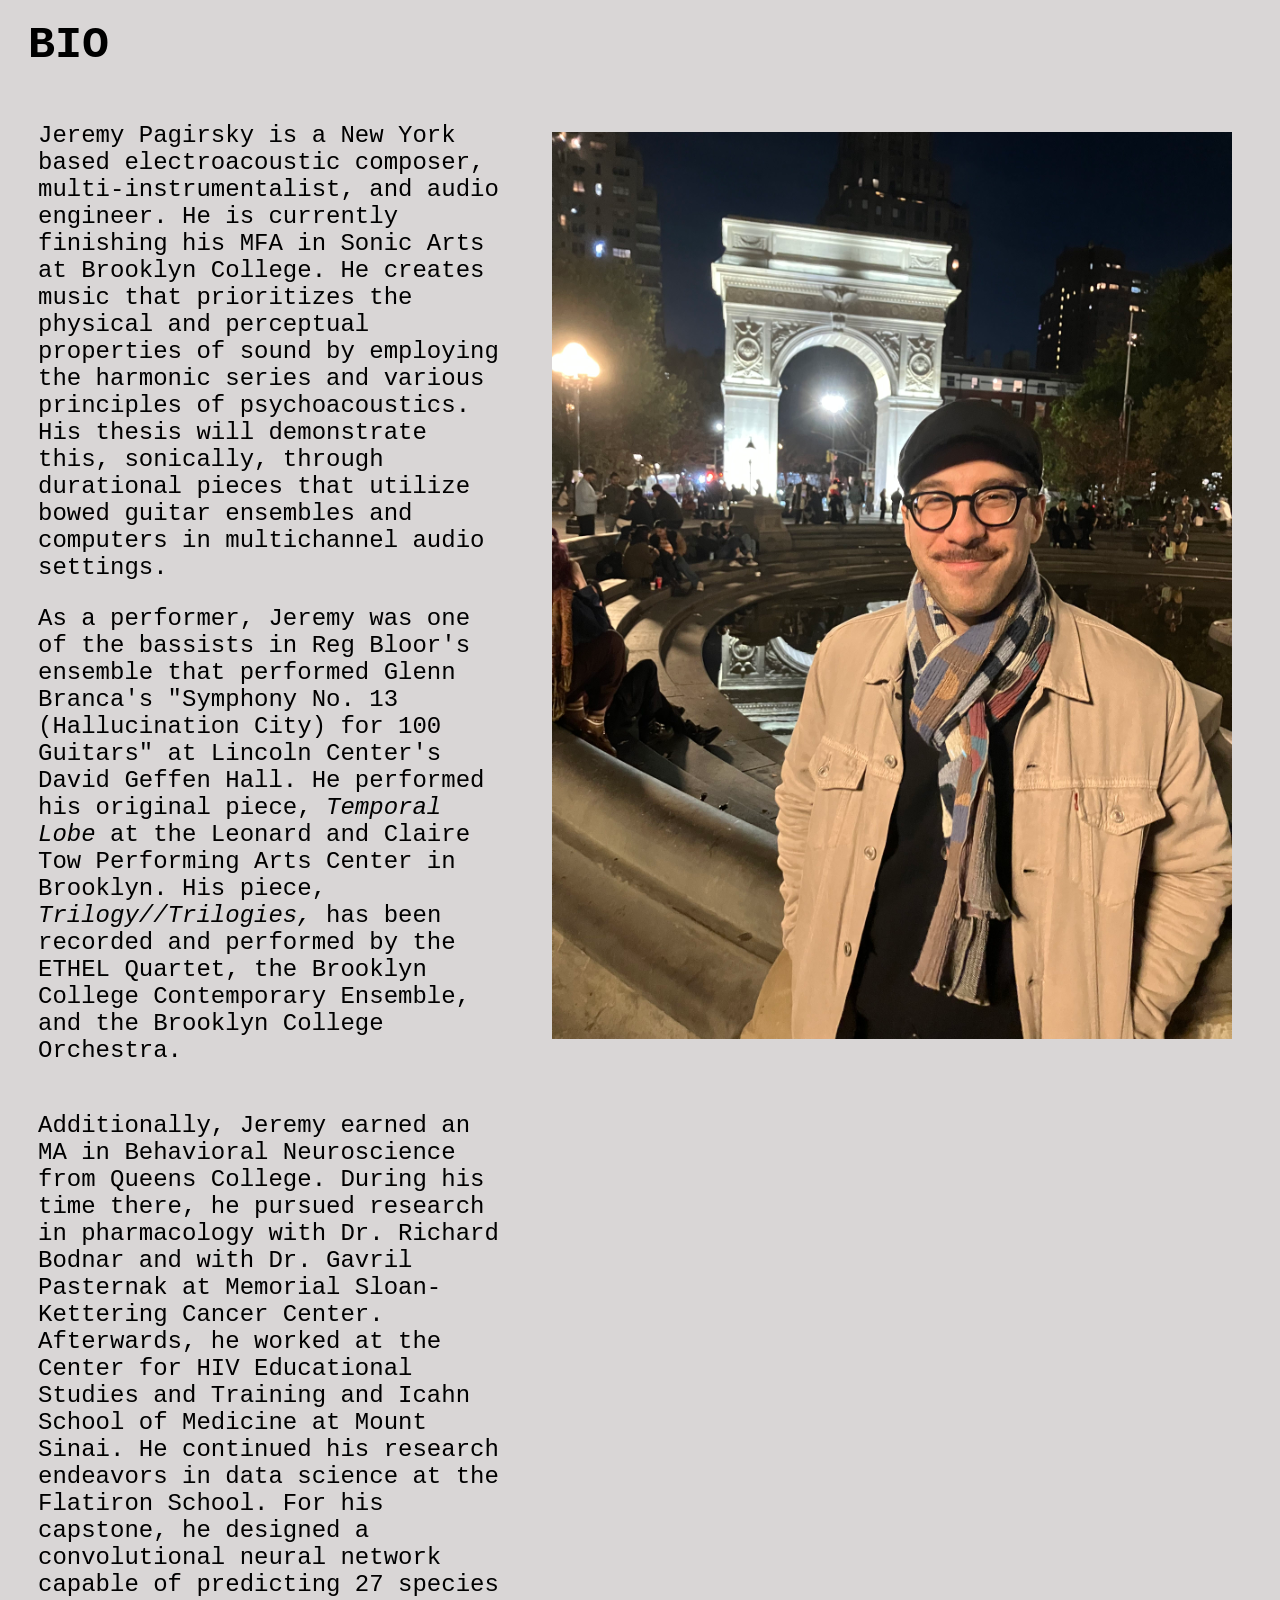
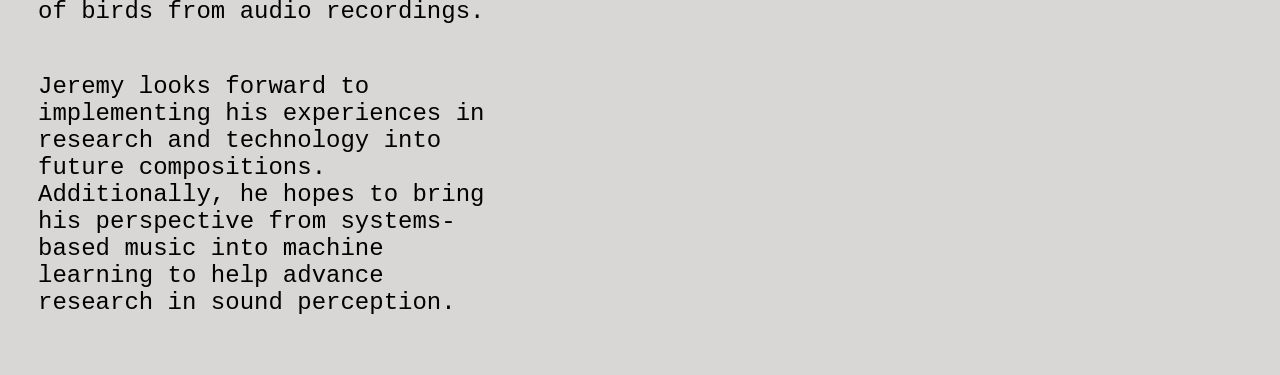
<file: links/bio.html>
<!DOCTYPE html>
<html lang="en">
<head>
    <link rel="stylesheet" href="bio-styles.css">
    <meta charset="UTF-8">
    <meta name="viewport" content="width=device-width, initial-scale=1.0">
    <title>BIO</title>

    </style>
</head>

<body>
    <div class="heading"> BIO</div>

    <p></p>

    <div class="whole-bio">

        <div class="bio-text">
            Jeremy Pagirsky is a New York based electroacoustic composer, multi-instrumentalist, and audio engineer. He is currently finishing 
            his MFA in Sonic Arts at Brooklyn College. He creates music that prioritizes the physical and perceptual properties of sound by employing the harmonic series and various principles of psychoacoustics.
            His thesis will demonstrate this, sonically, through durational pieces that utilize bowed guitar ensembles and computers in multichannel audio settings.

            <p>
            As a performer, Jeremy was one of the bassists in Reg Bloor's ensemble that performed Glenn Branca's "Symphony No. 13 (Hallucination City) for 100 Guitars" at Lincoln Center's David Geffen Hall. He
            performed his original piece, <i>Temporal Lobe</i> at the Leonard and Claire Tow Performing Arts Center in Brooklyn. His piece, <i>Trilogy//Trilogies,</i> has been recorded and performed by 
            the ETHEL Quartet, the Brooklyn College Contemporary Ensemble, and the Brooklyn College Orchestra.
            </p>

            <p>
            Additionally, Jeremy earned an MA in Behavioral Neuroscience from Queens College. During his time there, he pursued research
            in pharmacology with Dr. Richard Bodnar and with Dr. Gavril Pasternak at Memorial Sloan-Kettering Cancer Center.
            Afterwards, he worked at the Center for HIV Educational Studies and Training and Icahn School of Medicine at Mount Sinai. He continued his research
            endeavors in data science at the Flatiron School. For his capstone, he designed a convolutional neural network capable of predicting 27 species of birds from audio recordings.
            </p>

            <p>
            Jeremy looks forward to implementing his experiences in research and technology into future compositions. Additionally, he hopes to bring his perspective from systems-based music into 
            machine learning to help advance research in sound perception.
            </p>
        </div>

        <div class="pic">
            <img src="./me_at_arch.jpg" alt="me at arch" width="680.4px" height="907.2px">
        </div>
    </div>


</body>
</html>
</file>
<file: links/bio-styles.css>
/* bio-styles.css */

body{
    background-color: rgb(217, 214, 214);
}

.heading{
    font-family: monospace; 
    font-size: 45px; 
    font-weight: bold; 
    padding: 10px; 
    margin:10px;
    display: flex;
    box-sizing: border-box;
}

.whole-bio{
    box-sizing: border-box;
    display: flex;
    justify-content: space-between;
    flex-direction: row;
    padding: 5px;
    margin: 5px;
    flex-shrink: 20;
    flex-basis: 100px;
}

.bio-text{
    font-family:'Courier', Courier, monospace;
    box-sizing: border-box; 
    font-size: 24px; 
    padding: 10px; 
    margin: 10px;
    display: flex;
    flex-direction: column;
}

.pic{
    box-sizing: border-box;
    margin: 10px;
    padding: 20px;
    display: flex;
    align-self: stretch;
}
</file>
